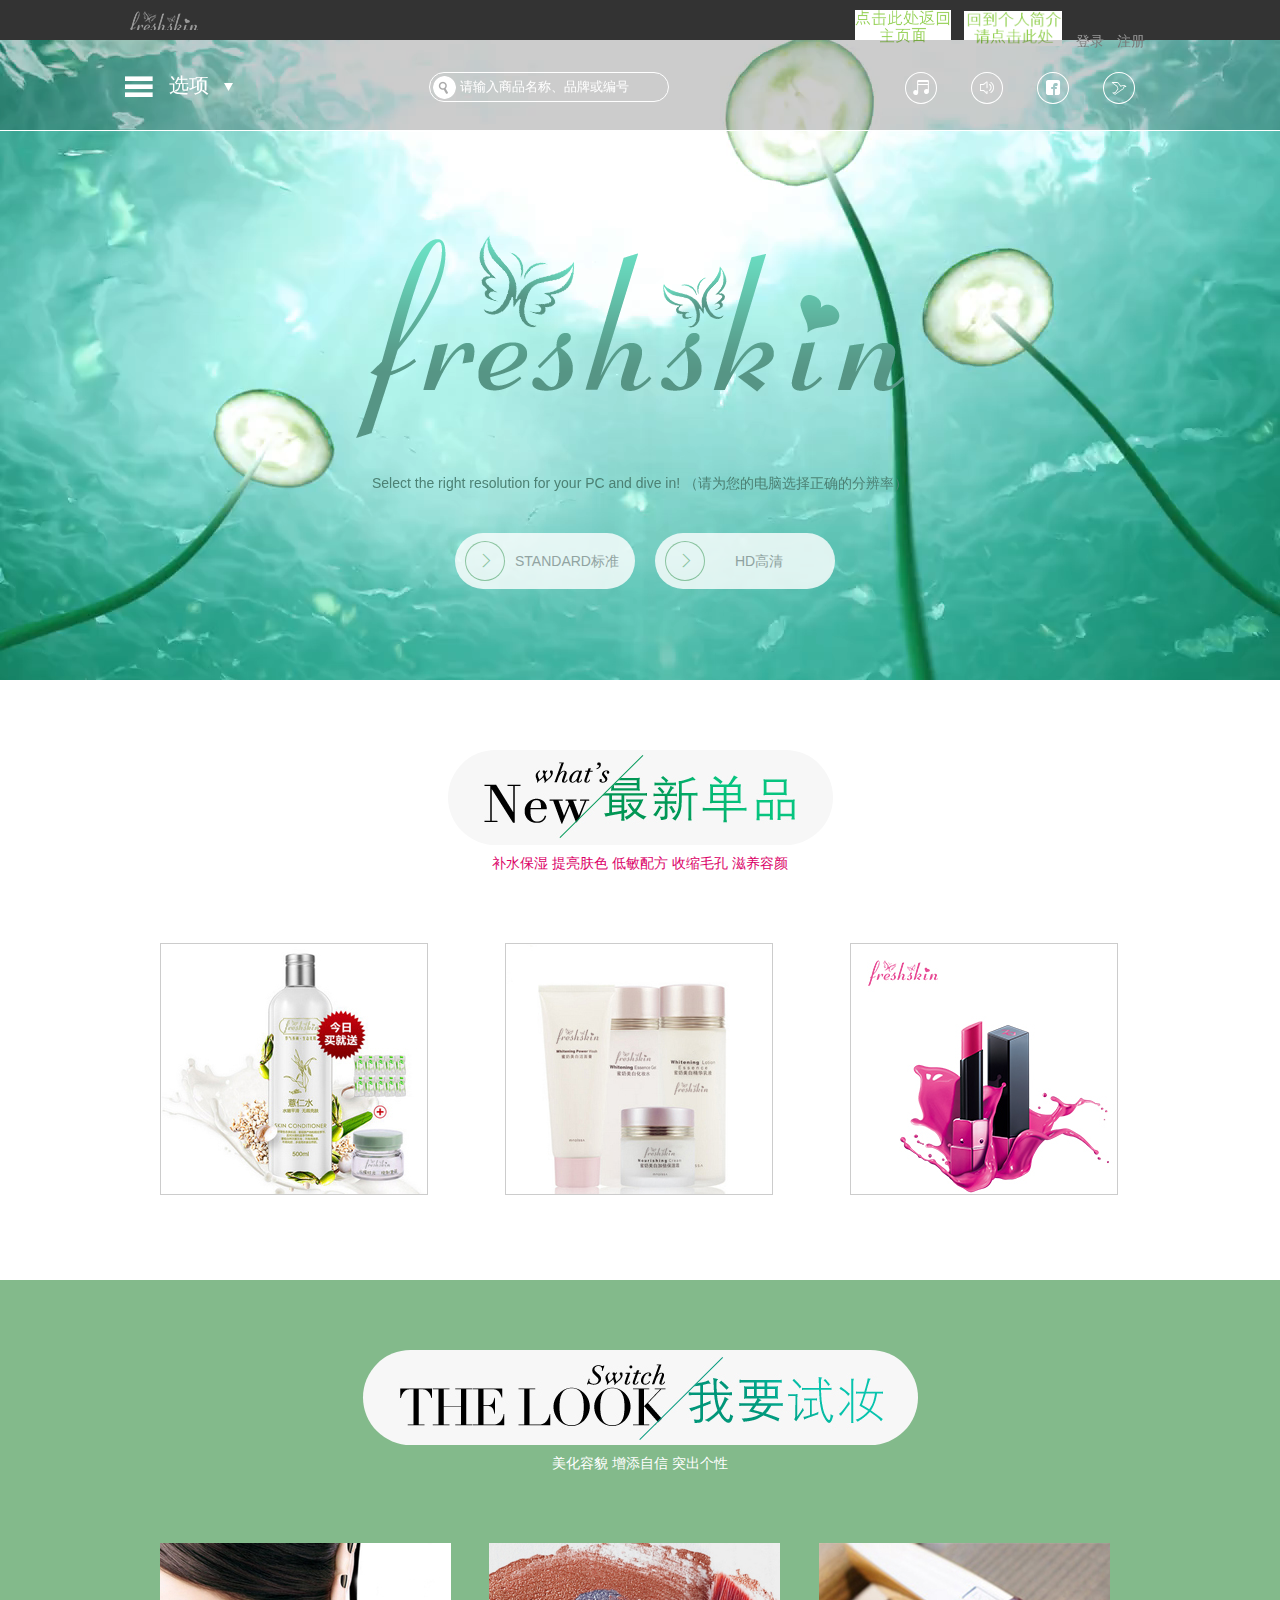
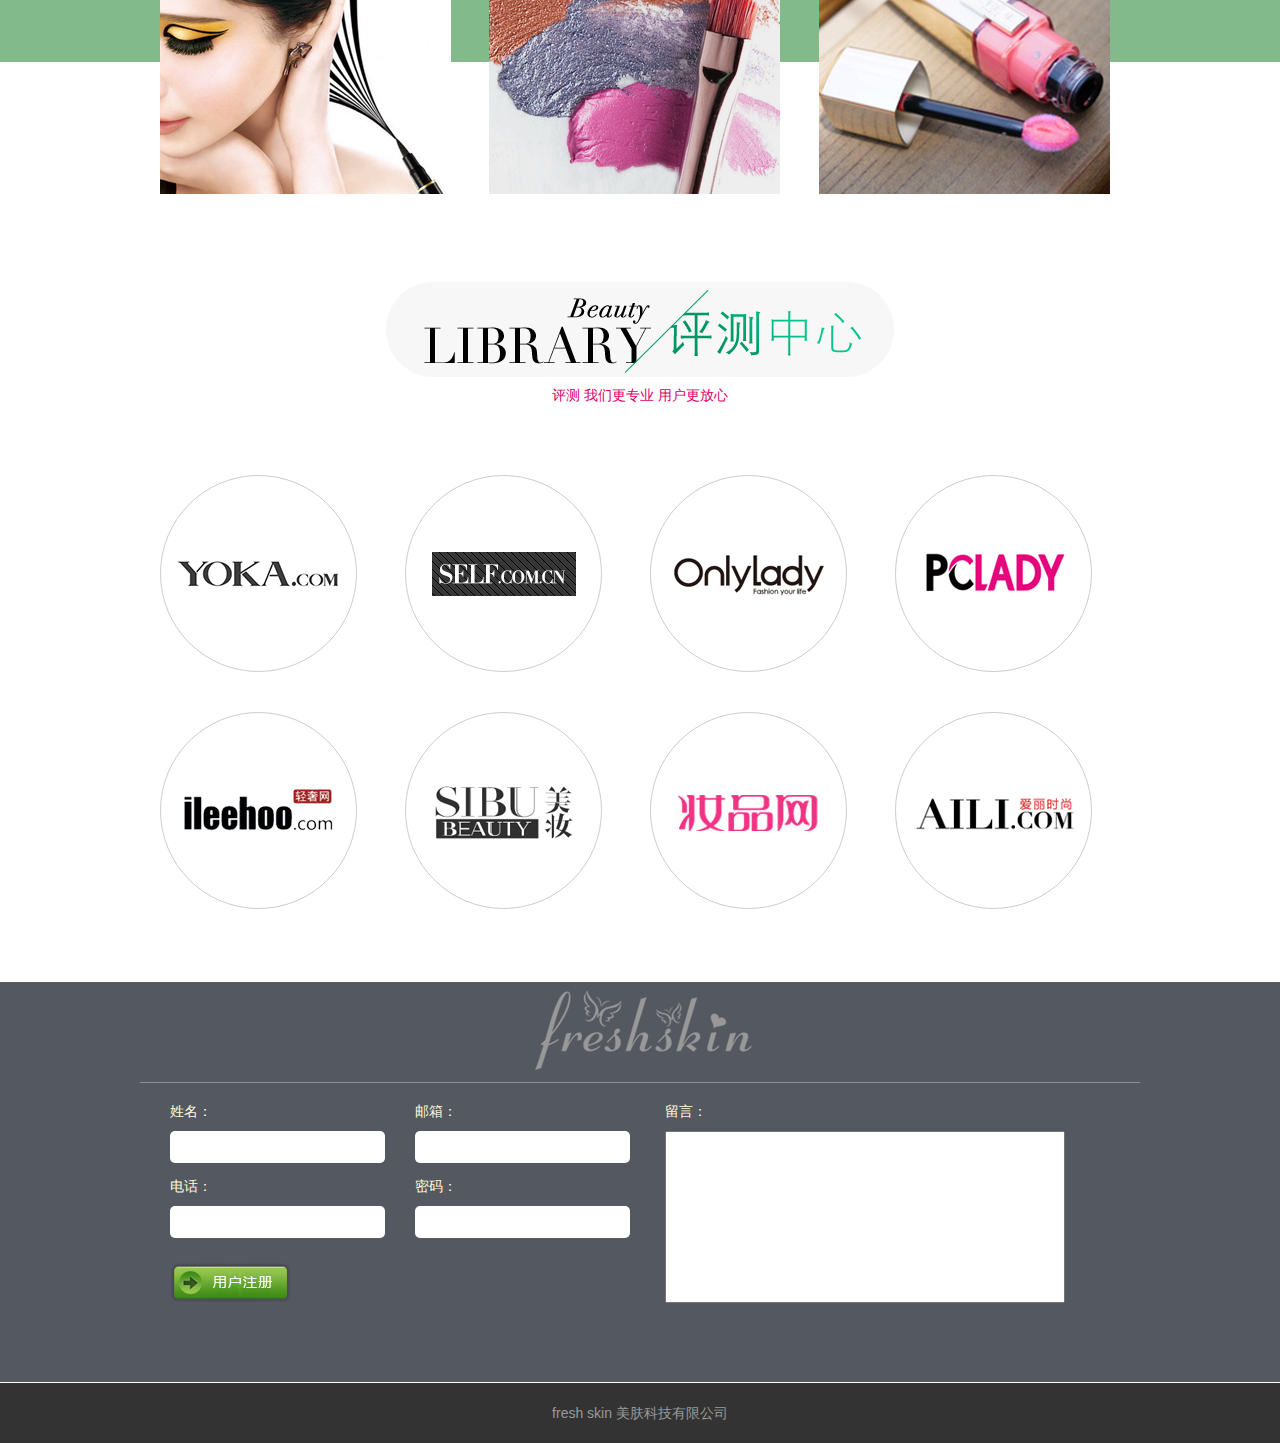
<file: 化妆品网页设计/index.html>
<!doctype html>
<html>
<head>
    <meta charset="utf-8">
    <title>电商网页制作</title>
    <link rel="stylesheet" type="text/css" href="css/index.css">
</head>
<body>
<!-- videobox bigan -->
<div class="videobox">
    <header>
        <div class="con">
            <section class="left"></section>
            <section class="right">
            	<a href="主页面.html"><img src="images/67.png"width="96px"/></a>           
            	<a href="自我介绍.html">
            	<img src="images/1433.png"width="98px"/></a>
                <a href="#">登录</a>
                <a href="#">注册</a>
            </section>
        </div>
    </header>
    <nav>
        <ul>
            <li class="left">
                <a class="one" href="#">
                    <img src="images/sanxian.png" alt="">
                    <span>选项</span>
                    <img src="images/sanjiao.png" alt="">
                </a>
                <aside>
                    <span></span>
                    <ol class="zuo">
                        <li class="con">护肤</li>
                        <li>>洁面</li>
                        <li>>爽肤水</li>
                        <li>>精华</li>
                        <li>>乳液</li>
                        <li class="con">彩妆</li>
                        <li>>BB霜</li>
                        <li>>卸妆</li>
                        <li>>粉底液</li>
                        <li class="con">香氛</li>
                        <li>>女士香水</li>
                        <li>>男士香水</li>
                        <li>>中性香水</li>
                    </ol>
                    <ol class="you">
                        <li class="con">男士专区</li>
                        <li>>爽肤水</li>
                        <li>>洁面</li>
                        <li>>面霜</li>
                        <li>>精华</li>
                        <li class="con">热门搜索</li>
                        <li>>洗面奶</li>
                        <li>>去黑头</li>
                        <li>>隔离</li>
                        <li>>面膜</li>
                    </ol>
                    <img src="images/tu1.jpg" alt="">
                </aside>
            </li>
            <li class="center">
                <form>
                    <input type="text" value="请输入商品名称、品牌或编号">
                </form>
            </li>
            <li class="right">
                <a href="#">&#xe65e;</a>
                <a href="#">&#xe608;</a>
                <a href="#">&#xf012a;</a>
                <a href="#">&#xe68e;</a>
            </li>
        </ul>
    </nav>
    <video src="video/home_loop_720p.mp4" autoplay="ture" loop="ture"></video>
    <audio src="audio/home.ogg" autoplay="ture" loop="ture"></audio>
    <div class="pic">
        <p>Select the right resolution for your PC and dive in! （请为您的电脑选择正确的分辨率）</p>
        <ul>
            <li class="one"><span>&#xe662;</span>STANDARD标准</li>
            <li class="two"><span>&#xe662;</span>HD高清</li>
        </ul>
    </div>
</div>
<!-- videobox end -->
<!-- new bigan -->
<div class=" new">
    <header>
        <img src="images/new.jpg" alt="">
    </header>
    <p>补水保湿 提亮肤色 低敏配方 收缩毛孔 滋养容颜</p>
    <ul>
        <li>
            <hgroup>
                <h2>fresh skin 薏仁水</h2>
                <h2>化妆水/爽肤水单品</h2>
                <h2></h2>
                <h2></h2>
            </hgroup>
        </li>
        <li>
            <hgroup>
                <h2>蜂蜜原液天然滋养</h2>
                <h2>美白护肤套装</h2>
                <h2></h2>
                <h2></h2>
            </hgroup>
        </li>
        <li>
            <hgroup>
                <h2>纯情诱惑一抹惊艳</h2>
                <h2>告别暗淡唇</h2>
                <h2></h2>
                <h2></h2>
            </hgroup>
        </li>
    </ul>
</div>
<!-- new end -->
<!-- try bigan -->
<div class="try">
    <header>
        <img src="images/shizhuang.jpg" alt="">
    </header>
    <p>美化容貌 增添自信 突出个性 </p>
    <ul>
        <li>
            <img class="zheng" src="images/try1.jpg" alt="">
            <img class="fan" src="images/try4.jpg" alt="">
        </li>
        <li>
            <img class="zheng" src="images/try2.jpg" alt="">
            <img class="fan" src="images/try5.jpg" alt="">
        </li>
        <li>
            <img class="zheng" src="images/try3.jpg" alt="">
            <img class="fan" src="images/try6.jpg" alt="">
        </li>
    </ul>
</div>
<!-- try end -->
<!-- text bigan -->
<div class="text">
    <header>
        <img src="images/cp.jpg" alt="">
    </header>
    <p>评测 我们更专业 用户更放心</p>
    <ul>
        <li>
            <img class="tu" src="images/cp1.jpg" alt="">
            <img class="tihuan" src="images/th1.png" alt="">
        </li>
        <li>
            <img class="tu" src="images/cp2.jpg" alt="">
            <img class="tihuan" src="images/th2.png" alt="">
        </li>
        <li>
            <img class="tu" src="images/cp3.jpg" alt="">
            <img class="tihuan" src="images/th3.png" alt="">
        </li>
        <li>
            <img class="tu" src="images/cp4.jpg" alt="">
            <img class="tihuan" src="images/th4.png" alt="">
        </li>
        <li>
            <img class="tu" src="images/cp5.jpg" alt="">
            <img class="tihuan" src="images/th5.png" alt="">
        </li>
        <li>
            <img class="tu" src="images/cp6.jpg" alt="">
            <img class="tihuan" src="images/th6.png" alt="">
        </li>
        <li>
            <img class="tu" src="images/cp7.jpg" alt="">
            <img class="tihuan" src="images/th7.png" alt="">
        </li>
        <li>
            <img class="tu" src="images/cp8.jpg" alt="">
            <img class="tihuan" src="images/th8.png" alt="">
        </li>
    </ul>
</div>
<!-- text end -->
<!-- footer begin -->
<footer>
    <div class="logo"></div>
    <div class="message">
        <form>
            <ul class="left">
                <li>
                    <p><label for="">姓名：</label></p>
                    <input type="text">
                </li>
                <li>
                    <p>邮箱：</p>
                    <input type="email">
                </li>
                <li>
                    <p>电话：</p>
                    <input type="tel" pattern="^\d{11}$" title="请输入11位数字">
                </li>
                <li>
                    <p>密码：</p>
                    <input type="password">
                </li>
                <li>
                    <input class="but" type="submit" value="">
                </li>
            </ul>
            <div class="right">
                <p>留言：</p>
                <textarea></textarea>
            </div>
        </form>
    </div>
</footer>
<!-- footer end -->
<!-- banquan begin -->
<div class="banquan">
    <a href="#">fresh skin 美肤科技有限公司</a>
</div>
<!-- banquan end -->
</body>
</html>
</file>
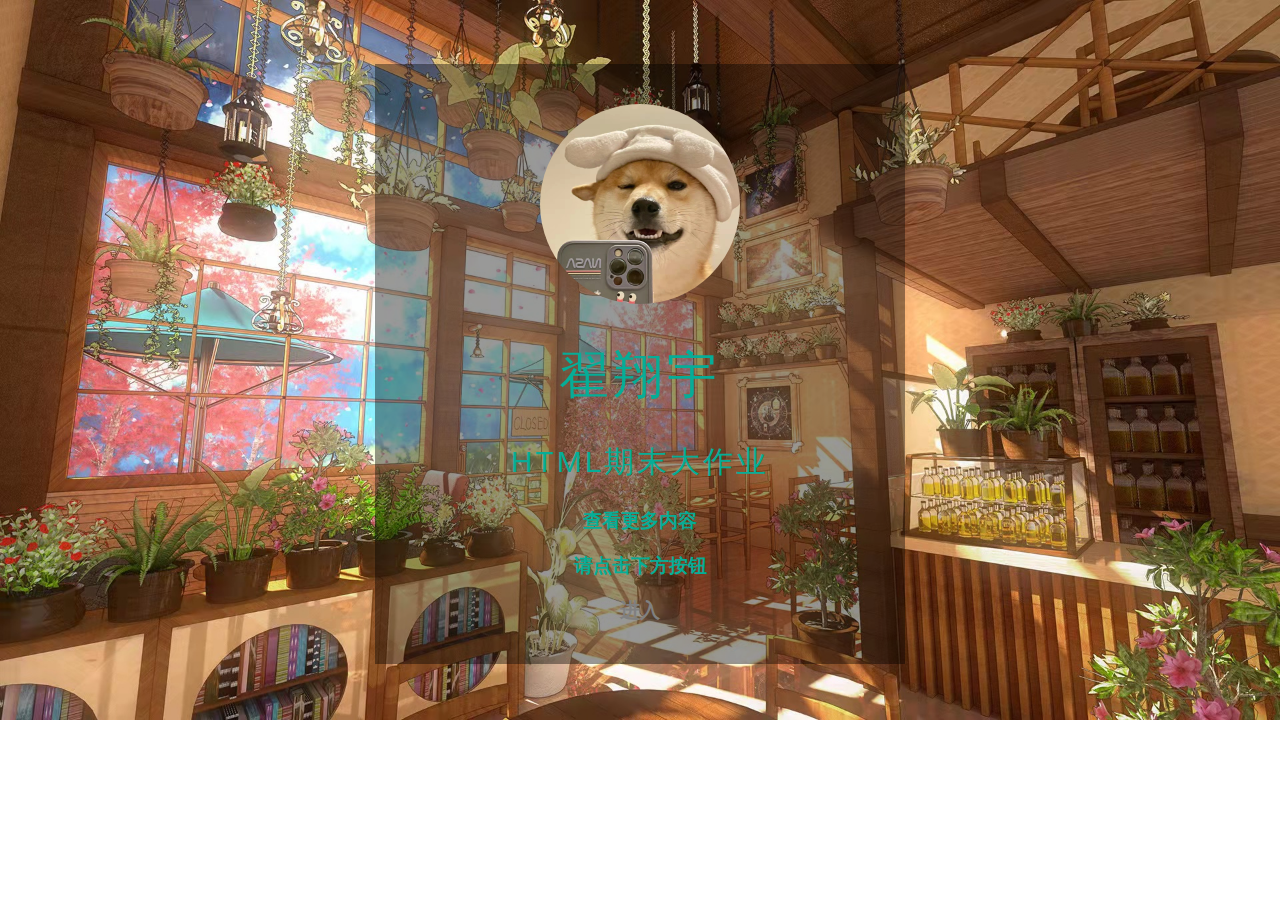
<file: 化妆品网页设计/主页面.html>
<!DOCTYPE html>
<html lang="en">

<head>
    <meta charset="UTF-8">
    <meta name="viewport" content="width=device-width, initial-scale=1.0">
    <title>翟翔宇期末作业主页面</title>
    <style>
        body {
            margin: 0;
            padding: 0;
            background: url(images/732847787181180324.jpg) no-repeat;
            background-size: cover;
        }

        .box {
            color: rgb(6, 173, 151);
            width: 450px;
            background: rgba(0, 0, 0, 0.4);
            padding: 40px;
            text-align: center;
            margin: auto;
            margin-top: 5%;
            font-family: 'Century Gothic', sans-serif;
        }

        .box .box-img {
            width: 200px;
            height: 200px;
            border-radius: 50%;
        }

        .box h1 {
            font-size: 50px;
            letter-spacing: 4px;
            font-weight: 400;
        }

        .box h2 {
            font-size: 30px;
            letter-spacing: 3px;
            font-weight: 300;

        }

        .one {
            text-decoration: none;
            font-size: 20px;
            font-weight: 600;
            color: grey;
        }

        .one:hover {
            color: rgb(6, 173, 151);
        }
    </style>
</head>

<body>
    <div class="box">
        <img src="images/914783447343732164.jpg" alt="" class="box-img">
        <h1 class="name">翟翔宇</h1>
        <h2>HTML期末大作业</h2>
        <h3>查看更多内容</h3>
        <h3>请点击下方按钮</h3>
        <a href="自我介绍.html" class="one">进入</a>
    </div>
</body>

</html>
</file>
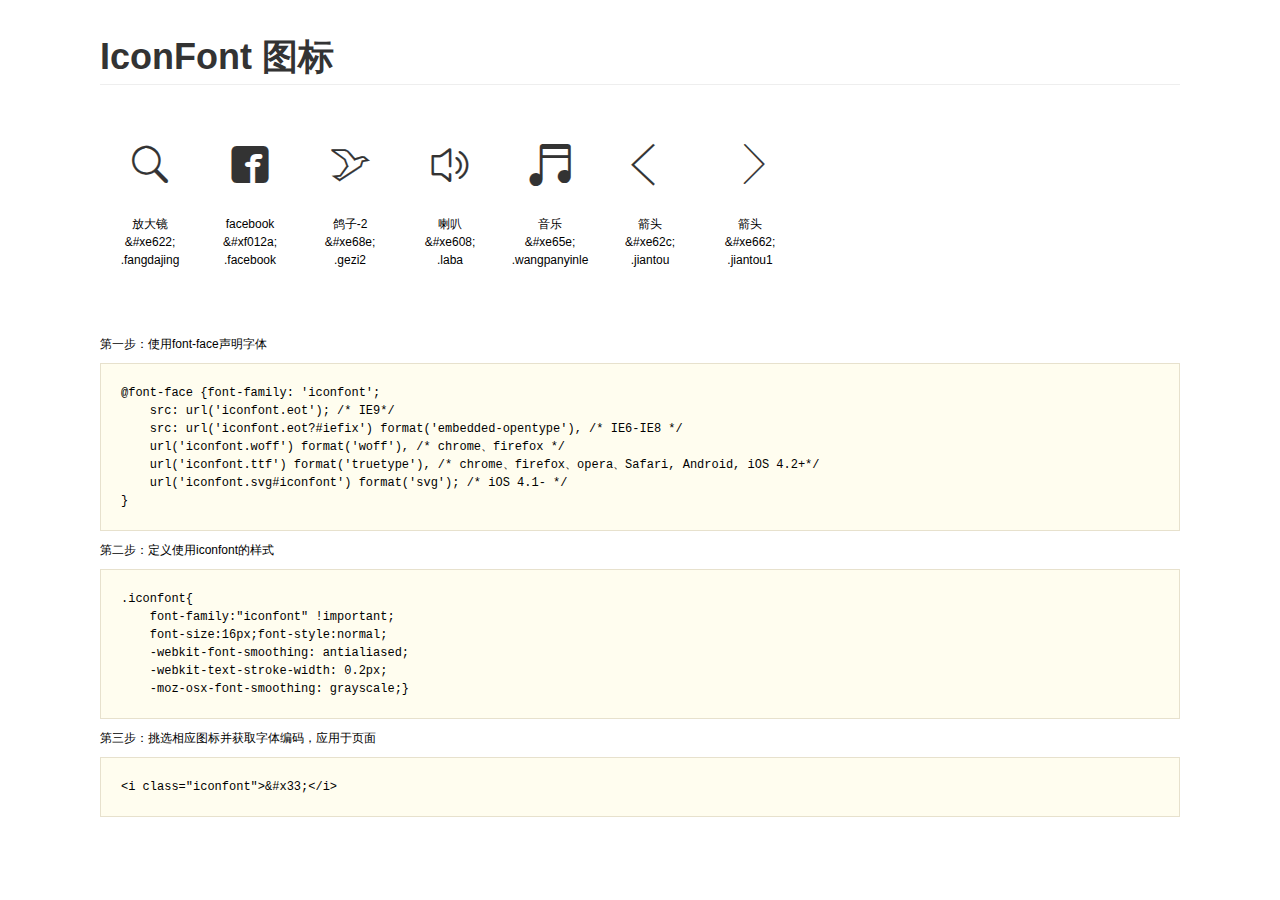
<file: 化妆品网页设计/iconfont/ux_1446629159_9522004/demo.html>
<!DOCTYPE html>
<html>
<head>
    <meta charset="utf-8"/>
    <title>IconFont</title>
    <link rel="stylesheet" href="demo.css">
    <link rel="stylesheet" href="iconfont.css">
</head>
<body>
    <div class="main">
        <h1>IconFont 图标</h1>
        <ul class="icon_lists clear">
            
                <li>
                <i class="icon iconfont">&#xe622;</i>
                    <div class="name">放大镜</div>
                    <div class="code">&amp;#xe622;</div>
                    <div class="fontclass">.fangdajing</div>
                </li>
            
                <li>
                <i class="icon iconfont">&#xf012a;</i>
                    <div class="name">facebook</div>
                    <div class="code">&amp;#xf012a;</div>
                    <div class="fontclass">.facebook</div>
                </li>
            
                <li>
                <i class="icon iconfont">&#xe68e;</i>
                    <div class="name">鸽子-2</div>
                    <div class="code">&amp;#xe68e;</div>
                    <div class="fontclass">.gezi2</div>
                </li>
            
                <li>
                <i class="icon iconfont">&#xe608;</i>
                    <div class="name">喇叭</div>
                    <div class="code">&amp;#xe608;</div>
                    <div class="fontclass">.laba</div>
                </li>
            
                <li>
                <i class="icon iconfont">&#xe65e;</i>
                    <div class="name">音乐</div>
                    <div class="code">&amp;#xe65e;</div>
                    <div class="fontclass">.wangpanyinle</div>
                </li>
            
                <li>
                <i class="icon iconfont">&#xe62c;</i>
                    <div class="name">箭头</div>
                    <div class="code">&amp;#xe62c;</div>
                    <div class="fontclass">.jiantou</div>
                </li>
            
                <li>
                <i class="icon iconfont">&#xe662;</i>
                    <div class="name">箭头</div>
                    <div class="code">&amp;#xe662;</div>
                    <div class="fontclass">.jiantou1</div>
                </li>
            
        </ul>


        <div class="helps">
            第一步：使用font-face声明字体
            <pre>
@font-face {font-family: 'iconfont';
    src: url('iconfont.eot'); /* IE9*/
    src: url('iconfont.eot?#iefix') format('embedded-opentype'), /* IE6-IE8 */
    url('iconfont.woff') format('woff'), /* chrome、firefox */
    url('iconfont.ttf') format('truetype'), /* chrome、firefox、opera、Safari, Android, iOS 4.2+*/
    url('iconfont.svg#iconfont') format('svg'); /* iOS 4.1- */
}
</pre>
第二步：定义使用iconfont的样式
            <pre>
.iconfont{
    font-family:"iconfont" !important;
    font-size:16px;font-style:normal;
    -webkit-font-smoothing: antialiased;
    -webkit-text-stroke-width: 0.2px;
    -moz-osx-font-smoothing: grayscale;}
</pre>
第三步：挑选相应图标并获取字体编码，应用于页面
<pre>
&lt;i class="iconfont"&gt;&amp;#x33;&lt;/i&gt;
</pre>
        </div>

    </div>
</body>
</html>
</file>
<file: 化妆品网页设计/css/index.css>
body, ul, li, ol, dl, dd, dt, p, h1, h2, h3, h4, h5, h6, form, img {
    margin: 0;
    padding: 0;
    border: 0;
    list-style: none;
}

body {
    font-family: "微软雅黑", Arial, Helvetica, sans-serif;
    font-size: 14px;
}

/* @font-face {font-family: 'freshskin';src:url('../fonts/iconfont.ttf') format('truetype')} */
a {
    color: #999;
    text-decoration: none;
}

a:hover {
    color: #fff;
}

input, textarea {
    outline: none;
}

@font-face {
    font-family: 'freshskin';
    src: url('../fonts/iconfont.ttf');
}

/* videobox */
.videobox {
    width: 100%;
    height: 680px;
    overflow: hidden;
    position: relative;
}

.videobox video {
    width: 100%;
    min-width: 1280px;
    position: absolute;
    top: 50%;
    left: 50%;
    transform: translate(-50%, -50%);
}

.videobox header {
    width: 100%;
    height: 40px;
    background: #333;
    z-index: 999;
    position: absolute;
}

.videobox header .con {
    width: 1030px;
    height: 40px;
    margin: 0 auto;
}

.videobox header .left {
    width: 75px;
    height: 20px;
    background: url(../images/logo.png) 0 0 no-repeat;
    margin-top: 10px;
    float: left;
}

.videobox header .right {
    margin-top: 10px;
    float: right;
    font-family: "freshskin";
}

.videobox header .right a {
    margin-right: 10px;
}

.videobox nav {
    width: 100%;
    height: 90px;
    background: rgba(0, 0, 0, 0.2);
    z-index: 1000;
    position: absolute;
    top: 40px;
    border-bottom: 1px solid #fff;
}

.videobox nav ul {
    width: 1030px;
    height: 90px;
    margin: 0 auto;
    position: relative;
}

.videobox nav ul li {
    float: left;
    margin-right: 19%;
}

.videobox nav ul .left:hover aside {
    display: block;
}

.videobox nav ul .left a {
    display: block;
    height: 90px;
    line-height: 90px;
    font-size: 20px;
    color: #fff;
}

.videobox nav ul .left a img {
    vertical-align: middle;
}

.videobox nav ul .left a span {
    margin: 0 10px;
}

.videobox aside {
    display: none;
    width: 380px;
    height: 560px;
    background: rgba(0, 0, 0, 0.3);
    position: absolute;
    left: 0;
    top: 90px;
    z-index: 1500;
    color: #fff;
}

.videobox aside span {
    width: 20px;
    height: 14px;
    background: url(../images/liebiao.png) 0 0 no-repeat;
    position: absolute;
    left: 50px;
    top: 0;
}

.videobox aside ol {
    width: 155px;
    float: left;
}

.videobox aside ol li {
    width: 155px;
    height: 25px;
    line-height: 25px;
    cursor: pointer;
    font-family: "宋体";
}

.videobox aside ol li.con {
    font-size: 16px;
    text-indent: 0;
    font-family: "微软雅黑";
    padding: 10px 0;
}

.videobox aside ol li:hover {
    color: #fff;
}

.videobox aside .zuo {
    margin: 35px 0 0 68px;
}

.videobox aside .you {
    margin-top: 35px;
}

.videobox aside img {
    margin: 10px 0 0 13px;
}

.videobox nav ul .center {
    margin-top: 32px;
}

.videobox nav ul .center input {
    width: 240px;
    height: 30px;
    border: 1px solid #fff;
    border-radius: 15px;
    color: #fff;
    line-height: 32px;
    background: rgba(0, 0, 0, 0);
    padding-left: 30px;
    box-sizing: border-box;
    background: url(../images/search.png) no-repeat 3px 3px;
    outline: none;
    去掉蓝边
}

.videobox nav ul .right {
    margin-top: 32px;
    width: 280px;
    height: 32px;
    margin-right: 0;
    font-family: "freshskin";
    text-align: center;
    line-height: 32px;
    font-size: 16px;
}

.videobox nav ul .right a {
    display: inline-block;
    width: 32px;
    height: 32px;
    color: #fff;
    box-shadow: 0 0 0 1px #fff inset;
    transition: box-shadow 0.3s ease 0s;
    border-radius: 16px;
    margin-left: 30px;
}

.videobox nav ul .right a:hover {
    box-shadow: 0 0 0 16px #fff inset;
    color: #C1DCC5;
}

.videobox .pic {
    width: 570px;
    height: 210px;
    position: absolute;
    left: 50%;
    top: 50%;
    transform: translate(-50%, -50%);
    background: url(../images/wenzi.png) no-repeat;
    text-align: center;
}

.videobox .pic p {
    margin-top: 240px;
    color: #4c8174;
}

.videobox .pic ul {
    position: absolute;
    color: #999;
}

.videobox .pic ul li {
    width: 180px;
    height: 56px;
    border-radius: 28px;
    background: #fff;
    text-align: left;
}

.videobox .pic ul .one {
    line-height: 56px;
    position: absolute;
    left: -1920px;
    top: 40px;
    opacity: 0;
    transition: all 2s ease-in 0s;
}

.videobox .pic ul .two {
    line-height: 56px;
    position: absolute;
    left: 1920px;
    top: 40px;
    opacity: 0;
    transition: all 2s ease-in 0s;
}

body:hover .videobox .pic ul .one {
    position: absolute;
    left: 100px;
    top: 40px;
    opacity: 0.8;
}

body:hover .videobox .pic ul .two {
    position: absolute;
    left: 300px;
    top: 40px;
    opacity: 0.8;
}

.videobox .pic ul .one span, .videobox .pic ul .two span {
    float: left;
    width: 40px;
    height: 40px;
    text-align: center;
    line-height: 40px;
    border-radius: 20px;
    margin: 8px 10px 0 10px;
    box-shadow: 0 0 0 1px #90c197 inset;
    transition: box-shadow 0.3s ease 0s;
    font-family: "freshskin";
    font-weight: bold;
    color: #90c197;
}

.videobox .pic ul .two span {
    margin: 8px 30px 0 10px;
}

.videobox .pic ul .one:hover span, .videobox .pic ul .two:hover span {
    box-shadow: 0 0 0 20px #90c197 inset;
    color: #fff;
}

/* videobox */
/* new */
.new {
    width: 100%;
    height: 530px;
    background: #fff;
}

.new header {
    width: 385px;
    height: 95px;
    background: #f7f7f7;
    border-radius: 48px;
    margin: 70px auto 0;
    box-sizing: border-box;
    padding: 2px 0 0 35px;
}

.new p {
    margin-top: 10px;
    text-align: center;
    color: #db0067;
}

.new ul {
    margin: 70px auto 0;
    width: 960px;
}

.new ul li {
    width: 266px;
    height: 250px;
    border: 1px solid #ccc;
    background: url(../images/pic1.jpg) 0 0 no-repeat;
    float: left;
    margin-right: 8%;
    margin-bottom: 40px;
    position: relative;
    overflow: hidden;
}

.new ul li:nth-child(2) {
    background-image: url(../images/pic2.jpg);
}

.new ul li:nth-child(3) {
    margin-right: 0;
    background-image: url(../images/pic3.jpg);
}

.new ul li hgroup {
    position: absolute;
    left: 0;
    top: -250px;
    width: 266px;
    height: 250px;
    background: rgba(0, 0, 0, 0.5);
    transition: all 0.5s ease-in 0s;
}

.new ul li:hover hgroup {
    position: absolute;
    left: 0;
    top: 0;
}

.new ul li hgroup h2:nth-child(1) {
    font-size: 22px;
    text-align: center;
    color: #fff;
    font-weight: normal;
    margin-top: 58px;
}

.new ul li hgroup h2:nth-child(2) {
    font-size: 14px;
    text-align: center;
    color: #fff;
    font-weight: normal;
    margin-top: 15px;
}

.new ul li hgroup h2:nth-child(3) {
    width: 26px;
    height: 26px;
    margin-left: 120px;
    margin-top: 15px;
    background: url(../images/jiantou.png) 0 0 no-repeat;
}

.new ul li hgroup h2:nth-child(4) {
    width: 75px;
    height: 22px;
    margin-left: 95px;
    margin-top: 25px;
    background: url(../images/anniu.png) 0 0 no-repeat;
}

/* new */
/* try */
.try {
    width: 100%;
    height: 312px;
    background: #83ba8b;
    padding-top: 70px;
}

.try header {
    width: 555px;
    height: 95px;
    background: #f7f7f7;
    border-radius: 48px;
    margin: 0 auto;
    box-sizing: border-box;
    padding: 7px 0 0 35px;
}

.try p {
    margin-top: 10px;
    text-align: center;
    color: #fff;
}

.try ul {
    margin: 70px auto 0;
    width: 960px;
}

.try ul li {
    width: 291px;
    height: 251px;
    float: left;
    margin-right: 4%;
    margin-bottom: 40px;
    position: relative;
    -webkit-perspective: 230px;
}

.try ul li:last-child {
    margin-right: 0;
}

.try ul li img {
    position: absolute;
    left: 0;
    top: 0;
    -webkit-backface-visibility: hidden;
    transition: all 0.5s ease-in 0s;
}

.try ul li img.fan {
    -webkit-transform: rotateX(-180deg);
}

.try ul li:hover img.fan {
    -webkit-transform: rotateX(0deg);
}

.try ul li:hover img.zheng {
    -webkit-transform: rotateX(180deg);
}

/*  try */
/* text */
.text {
    width: 100%;
    height: 700px;
    background: #fff;
}

.text header {
    width: 508px;
    height: 95px;
    background: #f7f7f7;
    border-radius: 48px;
    margin: 220px auto 0;
    box-sizing: border-box;
    padding: 7px 0 0 35px;
}

.text p {
    margin-top: 10px;
    text-align: center;
    color: #db0067;
}

.text ul {
    margin: 70px auto 0;
    width: 960px;
}

.text ul li {
    width: 195px;
    height: 195px;
    border: 1px solid #ccc;
    border-radius: 50%;
    float: left;
    margin-right: 5%;
    margin-bottom: 40px;
    position: relative;
}

.text ul li img {
    position: absolute;
    top: 50%;
    left: 50%;
    transform: translate(-50%, -50%);
}

.text ul li:nth-child(4), .text ul li:nth-child(8) {
    margin-right: 0;
}

.text ul li .tihuan {
    opacity: 0;
    transition: all 0.4s ease-in 0.2s;
}

.text ul li:hover .tihuan {
    opacity: 1;
    transform: translate(-50%, -50%) scale(0.75);
}

.text ul li .tu {
    transition: all 0.4s ease-in 0s;
}

.text ul li:hover .tu {
    opacity: 0;
    transform: translate(-50%, -50%) scale(0.5);
}

/* text */
/* footer */
footer {
    width: 100%;
    height: 400px;
    background: #545861;
    border-bottom: 1px solid #fff;
}

footer .logo {
    width: 1000px;
    height: 100px;
    margin: 0 auto;
    background: url(../images/logo1.jpg) no-repeat center center;
    border-bottom: 1px solid #8c9299;
}

footer .message {
    width: 1000px;
    margin: 20px auto 0;
    color: #fffada;
}

footer .message .left {
    width: 525px;
    float: left;
    padding-left: 30px;
    box-sizing: border-box;
}

footer .message .left li {
    float: left;
    margin-right: 30px;
}

footer .message .left li input {
    width: 215px;
    height: 32px;
    border-radius: 5px;
    margin: 10px 0 15px 0;
    padding-left: 10px;
    box-sizing: border-box;
    border: none;
}

footer .message .left li:last-child input {
    width: 120px;
    height: 39px;
    padding-left: 0;
    border: none;
    background: url(../images/but.jpg) no-repeat;
}

footer .message .right {
    float: left;
}

footer .message .right p {
    margin-bottom: 10px;
}

footer .message .right textarea {
    width: 400px;
    height: 172px;
    padding: 10px;
    box-sizing: border-box;
    resize: none;
}

/* footer */
/* banquan */
.banquan {
    width: 100%;
    height: 60px;
    background: #333333;
    text-align: center;
}

.banquan a {
    line-height: 60px;
}

/* banquan */
</file>
<file: 化妆品网页设计/iconfont/ux_1446629159_9522004/iconfont.css>
@font-face {font-family: "iconfont";
  src: url('iconfont.eot'); /* IE9*/
  src: url('iconfont.eot?#iefix') format('embedded-opentype'), /* IE6-IE8 */
  url('iconfont.woff') format('woff'), /* chrome、firefox */
  url('iconfont.ttf') format('truetype'), /* chrome、firefox、opera、Safari, Android, iOS 4.2+*/
  url('iconfont.svg#iconfont') format('svg'); /* iOS 4.1- */
}

.iconfont {
  font-family:"iconfont" !important;
  font-size:16px;
  font-style:normal;
  -webkit-font-smoothing: antialiased;
  -webkit-text-stroke-width: 0.2px;
  -moz-osx-font-smoothing: grayscale;
}
.icon-fangdajing:before { content: "\e622"; }
.icon-facebook:before { content: "\f012a"; }
.icon-gezi2:before { content: "\e68e"; }
.icon-laba:before { content: "\e608"; }
.icon-wangpanyinle:before { content: "\e65e"; }
.icon-jiantou:before { content: "\e62c"; }
.icon-jiantou1:before { content: "\e662"; }
</file>
<file: 化妆品网页设计/iconfont/ux_1446629159_9522004/demo.css>
*{margin: 0;padding: 0;list-style: none;}
/*
KISSY CSS Reset
理念：1. reset 的目的不是清除浏览器的默认样式，这仅是部分工作。清除和重置是紧密不可分的。
2. reset 的目的不是让默认样式在所有浏览器下一致，而是减少默认样式有可能带来的问题。
3. reset 期望提供一套普适通用的基础样式。但没有银弹，推荐根据具体需求，裁剪和修改后再使用。
特色：1. 适应中文；2. 基于最新主流浏览器。
维护：玉伯<lifesinger@gmail.com>, 正淳<ragecarrier@gmail.com>
 */

/** 清除内外边距 **/
body, h1, h2, h3, h4, h5, h6, hr, p, blockquote, /* structural elements 结构元素 */
dl, dt, dd, ul, ol, li, /* list elements 列表元素 */
pre, /* text formatting elements 文本格式元素 */
form, fieldset, legend, button, input, textarea, /* form elements 表单元素 */
th, td /* table elements 表格元素 */ {
  margin: 0;
  padding: 0;
}

/** 设置默认字体 **/
body,
button, input, select, textarea /* for ie */ {
  font: 12px/1.5 tahoma, arial, \5b8b\4f53, sans-serif;
}
h1, h2, h3, h4, h5, h6 { font-size: 100%; }
address, cite, dfn, em, var { font-style: normal; } /* 将斜体扶正 */
code, kbd, pre, samp { font-family: courier new, courier, monospace; } /* 统一等宽字体 */
small { font-size: 12px; } /* 小于 12px 的中文很难阅读，让 small 正常化 */

/** 重置列表元素 **/
ul, ol { list-style: none; }

/** 重置文本格式元素 **/
a { text-decoration: none; }
a:hover { text-decoration: underline; }


/** 重置表单元素 **/
legend { color: #000; } /* for ie6 */
fieldset, img { border: 0; } /* img 搭车：让链接里的 img 无边框 */
button, input, select, textarea { font-size: 100%; } /* 使得表单元素在 ie 下能继承字体大小 */
/* 注：optgroup 无法扶正 */

/** 重置表格元素 **/
table { border-collapse: collapse; border-spacing: 0; }

/* 清除浮动 */
.ks-clear:after, .clear:after {
  content: '\20';
  display: block;
  height: 0;
  clear: both;
}
.ks-clear, .clear {
  *zoom: 1;
}

.main {padding: 30px 100px;}
.main h1{font-size:36px; color:#333; text-align:left;margin-bottom:30px; border-bottom: 1px solid #eee;}

.helps{margin-top:40px;}
.helps pre{
  padding:20px;
  margin:10px 0;
  border:solid 1px #e7e1cd;
  background-color: #fffdef;
  overflow: auto;
}

.icon_lists li{
  float:left;
  width: 100px;
  height:180px;
  text-align: center;
}
.icon_lists .icon{
  font-size: 42px;
  line-height: 100px;
  margin: 10px 0;
  color:#333;
  -webkit-transition: font-size 0.25s ease-out 0s;
  -moz-transition: font-size 0.25s ease-out 0s;
  transition: font-size 0.25s ease-out 0s;

}
.icon_lists .icon:hover{
  font-size: 100px;
}
</file>
